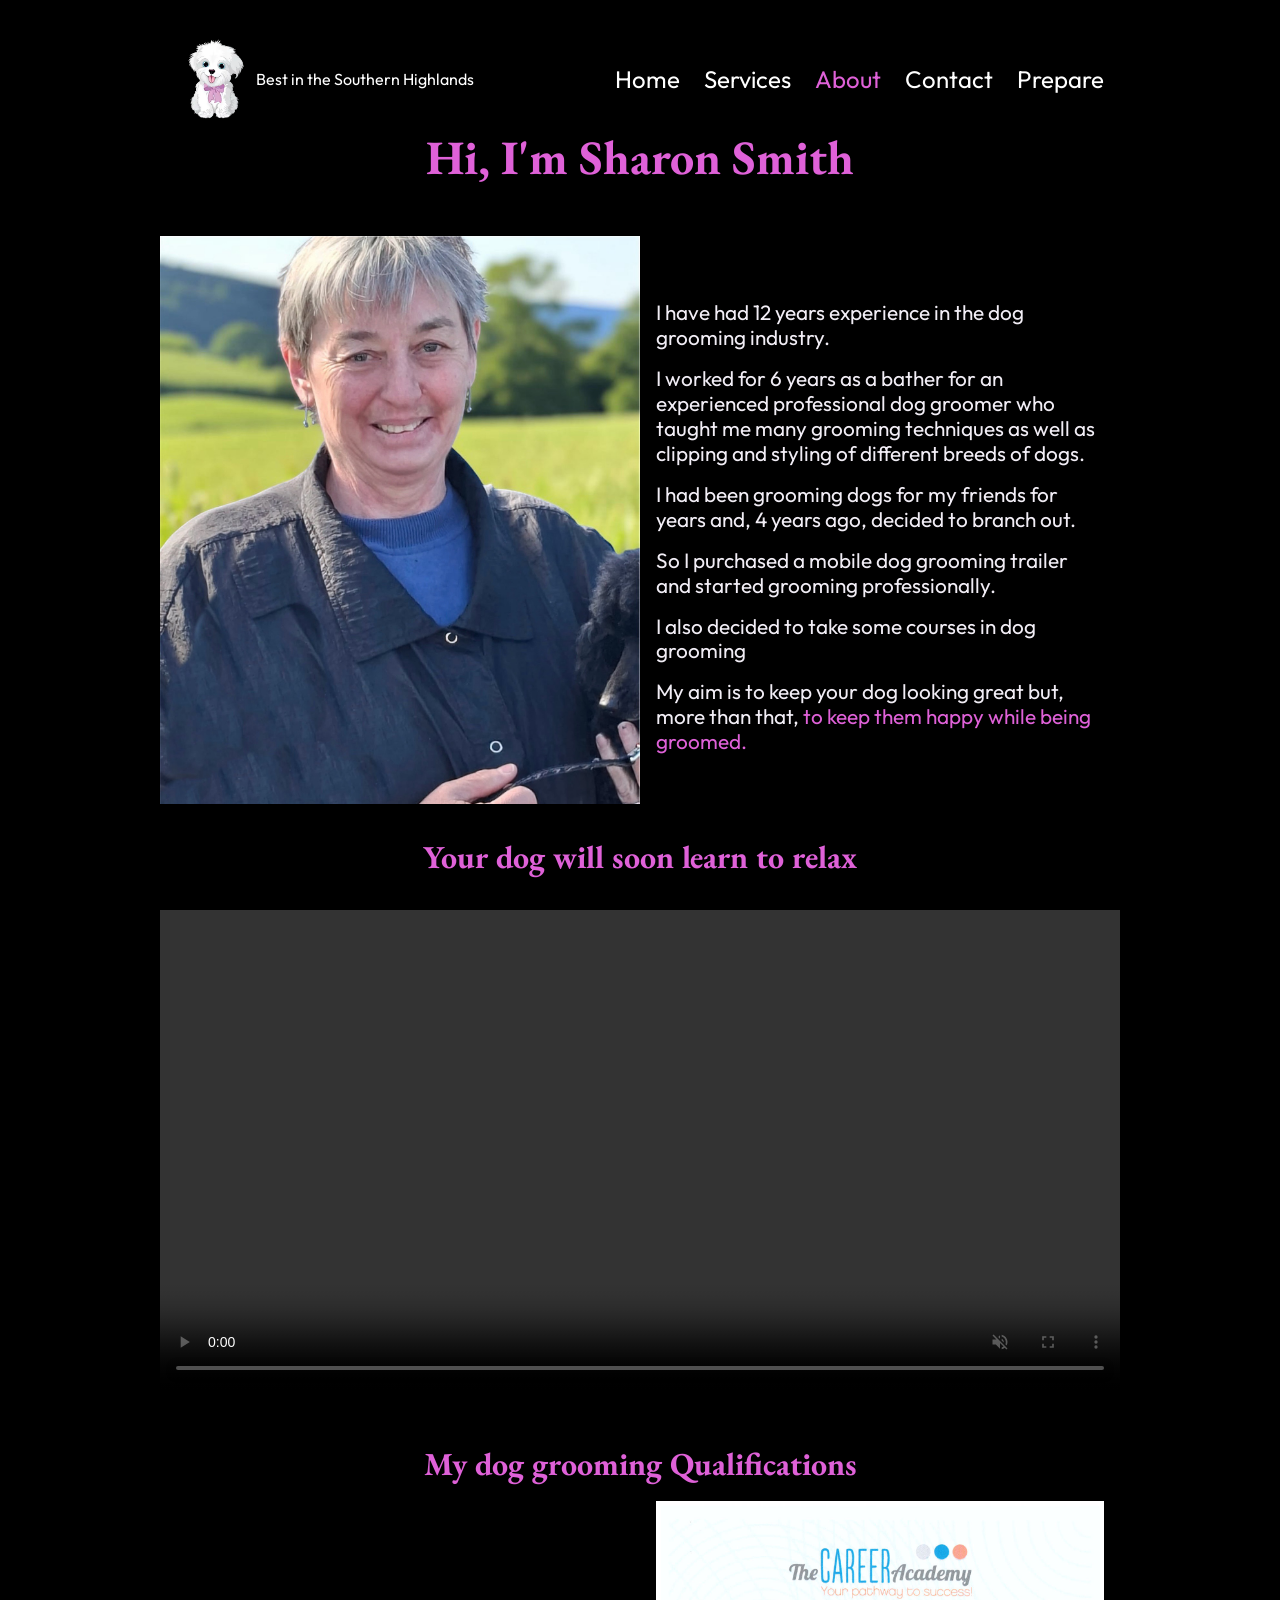
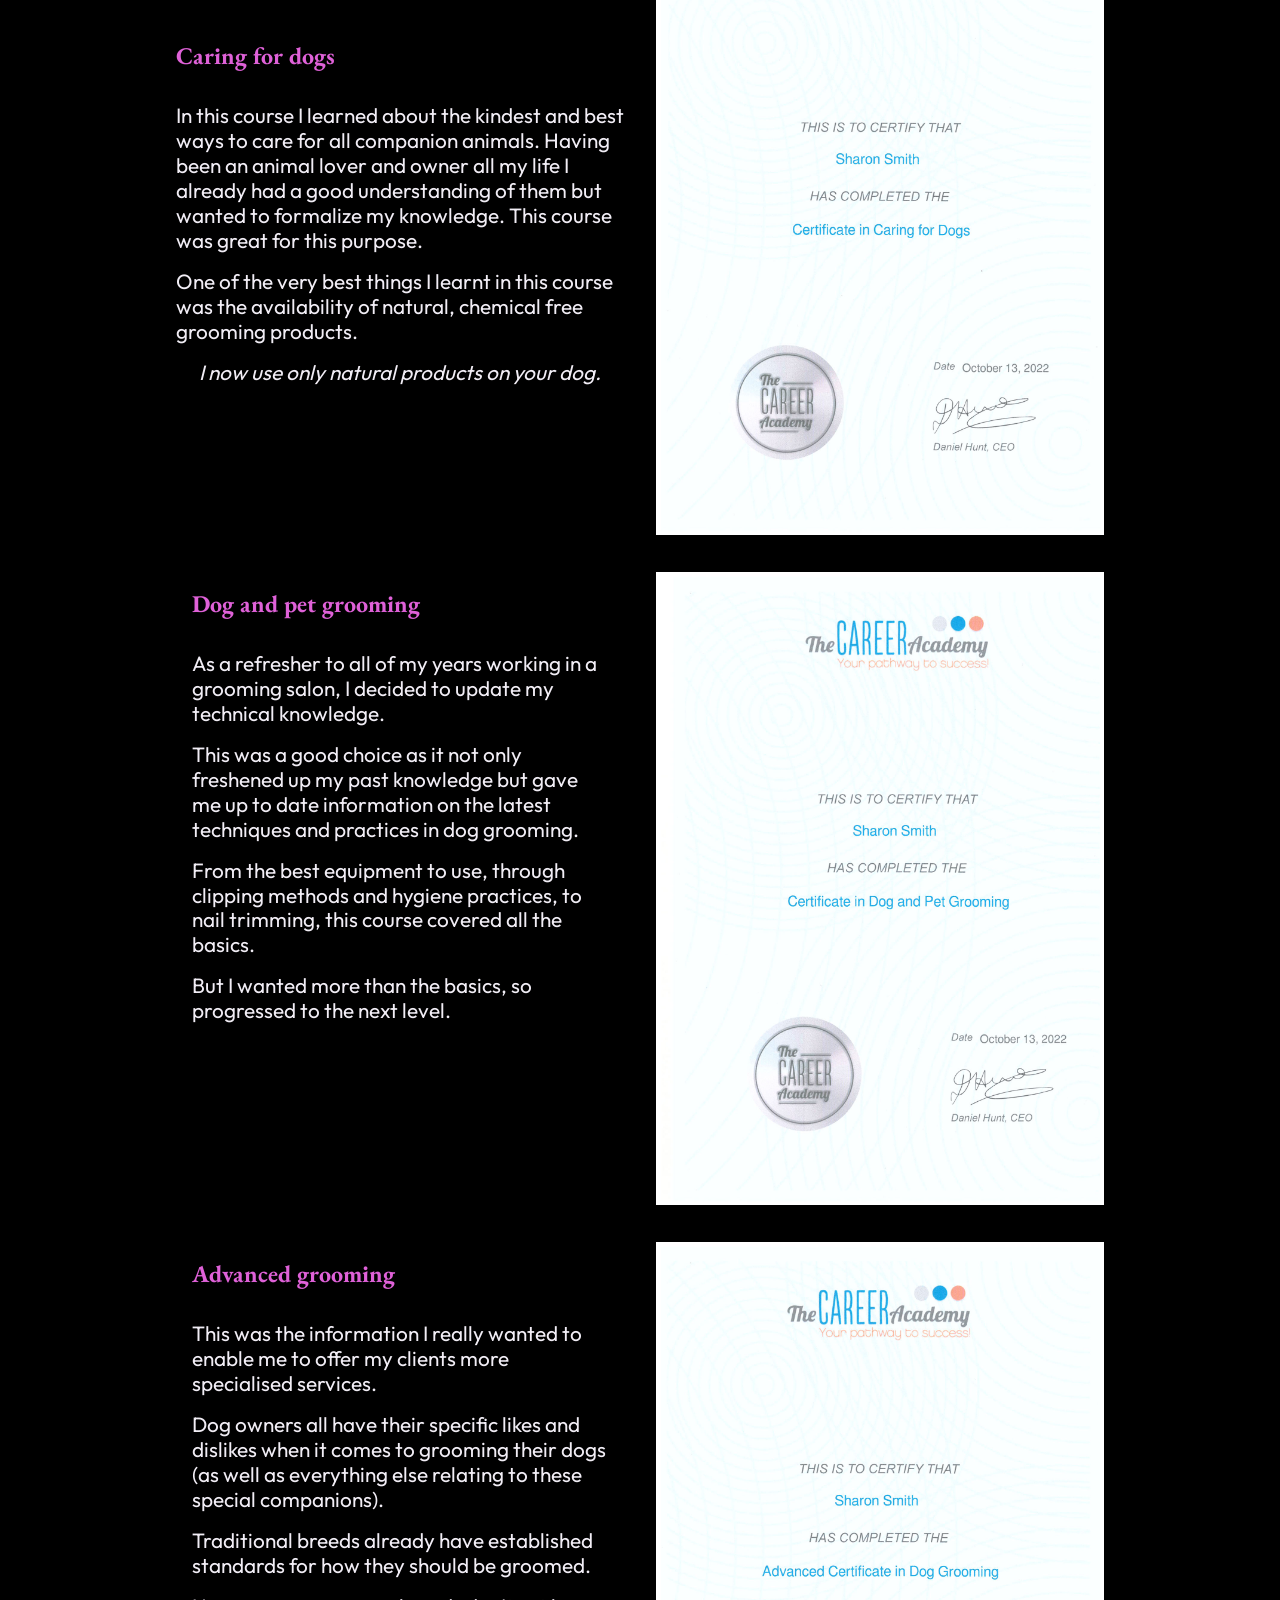
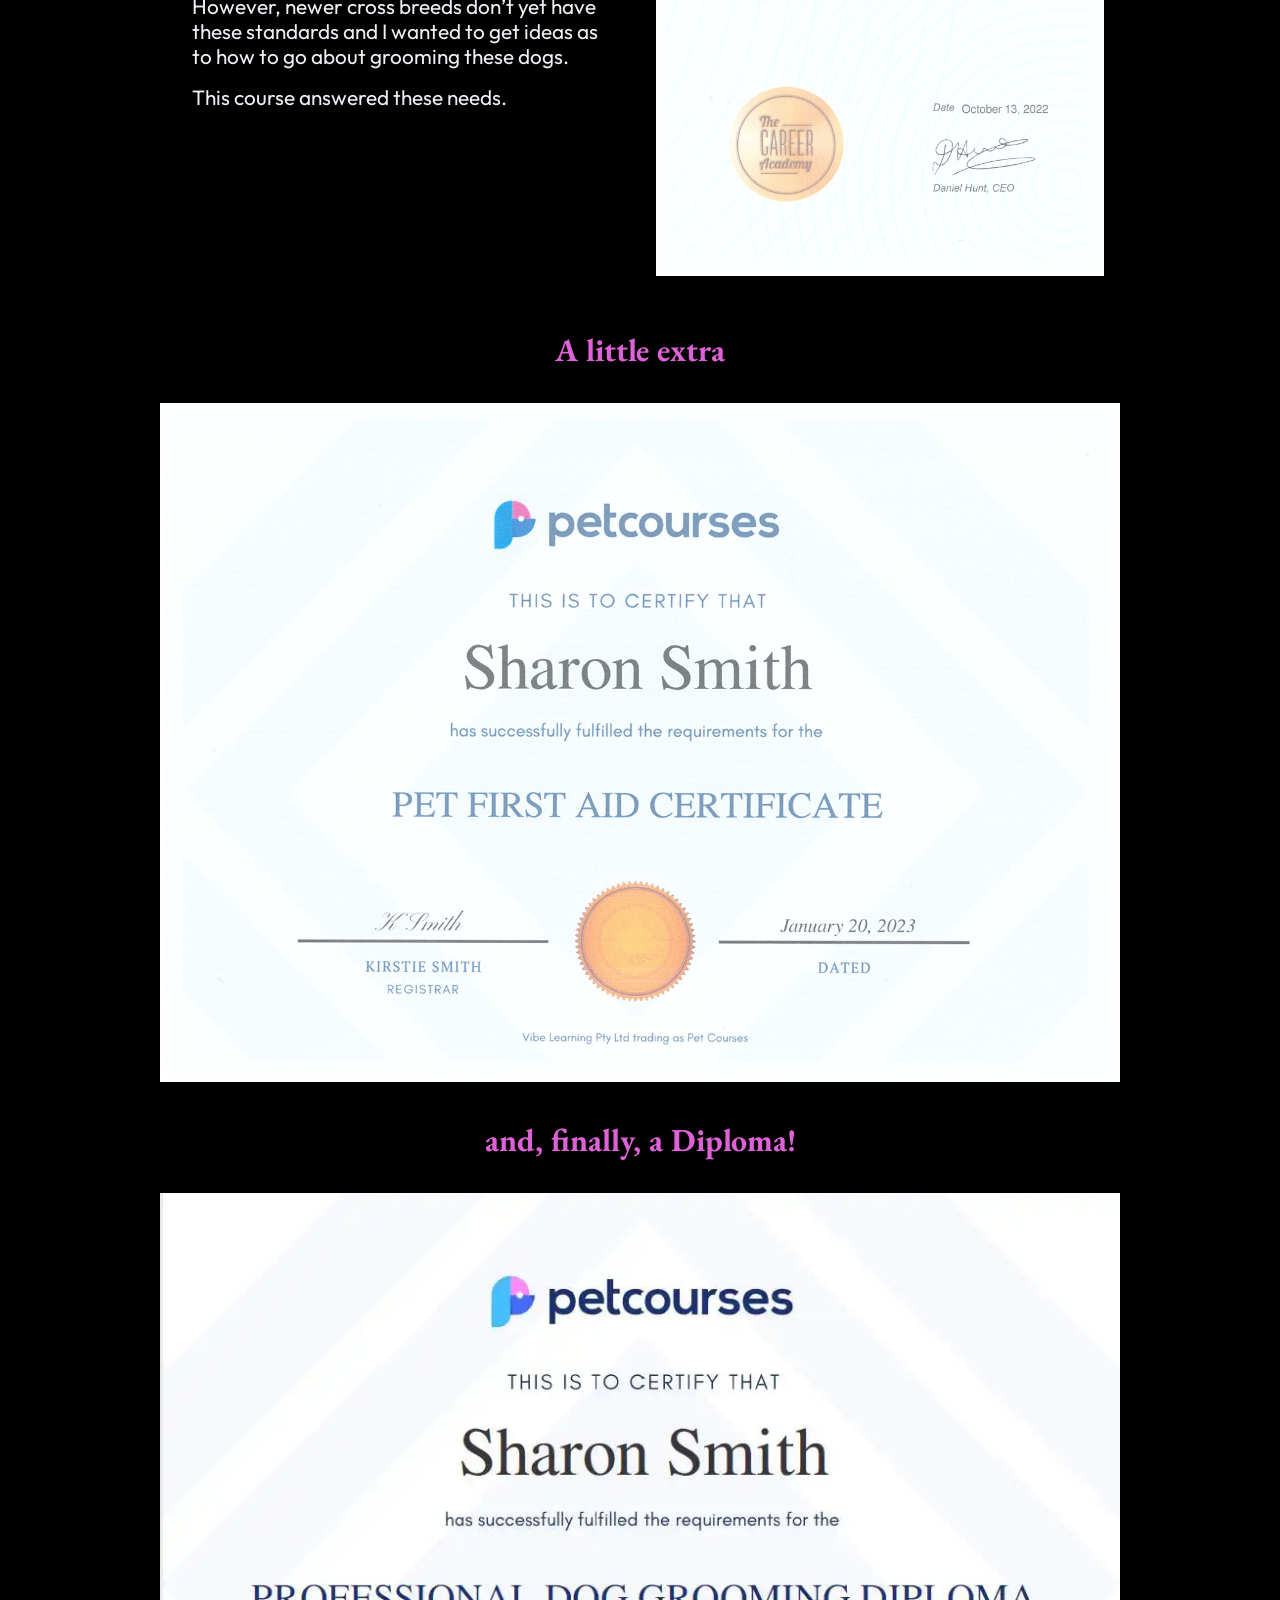
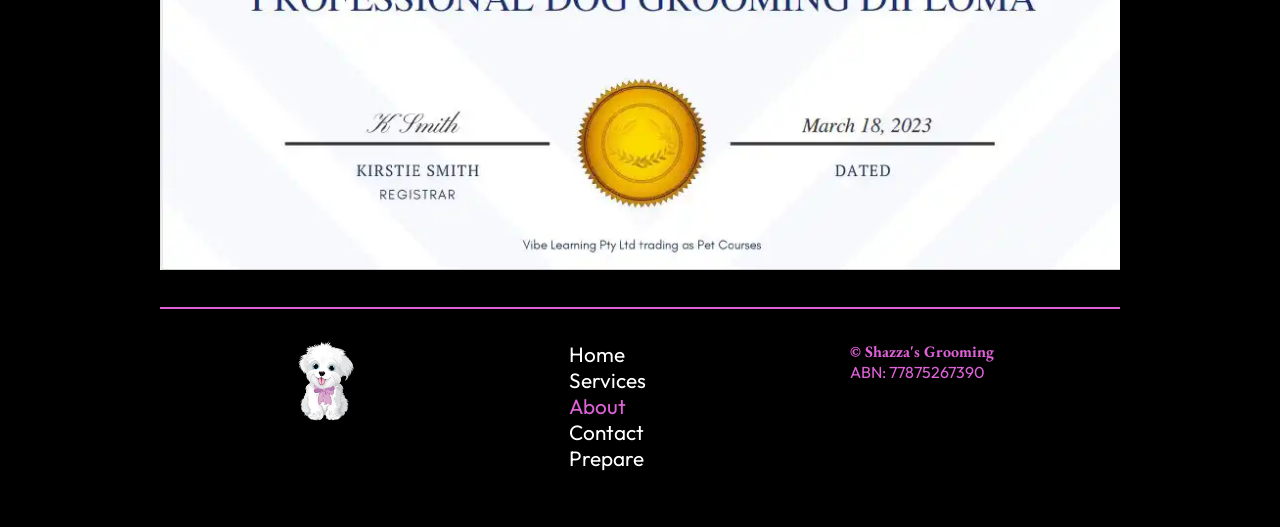
<file: about.html>
<!DOCTYPE html>
<html lang="en">
<head>
    <meta charset="UTF-8">
    <meta name="viewport" content="width=device-width, initial-scale=1.0">
    <link rel="preconnect" href="https://fonts.googleapis.com">
<link rel="preconnect" href="https://fonts.gstatic.com" crossorigin>
<link href="https://fonts.googleapis.com/css2?family=EB+Garamond:ital,wght@0,400..800;1,400..800&display=swap" rel="stylesheet">
<link rel="preconnect" href="https://fonts.googleapis.com">
<link rel="preconnect" href="https://fonts.gstatic.com" crossorigin>
<link href="https://fonts.googleapis.com/css2?family=EB+Garamond:ital,wght@0,400..800;1,400..800&family=Outfit:wght@100..900&display=swap" rel="stylesheet">    
<link rel="stylesheet" href="css/styles.css">
    <title>Best in the Southern Highlands</title>
</head>
<body>
    <div class="container">
        <header>
            <div class="left-side">
            <img class="bottom" src="images/SiteLogo.webp" alt="logo"/>
            <div class="site-tagline"> Best in the Southern Highlands</div>
            </div>
            <menu>
                <ul>
                <li><a href="index.html">Home</a></li>
                <li><a href="services.html">Services</a></li>
                <li><a class="active" href="about.html">About</a></li>
                <li><a href="contact.html">Contact</a></li>
                <li><a href="prep.html">Prepare</a></li>
                </ul>
            </menu>
        </header>
<main>
    <div class="about-Shazza">
        <h1>Hi, I'm Sharon Smith</h1>
        <div class="sharon-info">
            <img src="images/Sharon new background 2.JPG" alt="">
            <div class="wrapper personal">
            <p>I have had 12 years experience in the dog grooming industry.</p>
            <p> I worked for 6 years as a bather for an experienced professional dog 
                groomer who taught me many grooming techniques as well as clipping 
                and styling of different breeds of dogs. </p>
            <p>I had been grooming dogs for my friends for years and, 4 years ago, 
                decided to branch out.</p>
            <p>So I purchased a mobile dog grooming trailer and started grooming professionally.</p>
            <p>I also decided to take some courses in dog grooming</p>
          
            <p>My aim is to keep your dog looking great but, more than that, <span>to 
                keep them happy while being groomed.</span></p>
           
            </div>
        </div>
        <div class="grooming-style">
            <h2>Your dog will soon learn to relax</h2>
            <video src="videos/shower & dry buddy cut.mp4" controls muted></video>
        </div>
    </div>
    <h2 id="quals">My dog grooming Qualifications</h2>
    <div class="wrapper qualifications1">
        <div class="caring">
              <h3>Caring for dogs</h3>
            <p>In this course I learned about the kindest and best ways to care for all 
                companion animals. Having been an animal lover and owner all my life I 
                already had a good understanding of them but wanted to formalize my 
                knowledge. This course was great for this purpose.</p>
            <p>One of the very best things I learnt in this course was the availability
                of natural, chemical free grooming products.</p>
                <p><i>I now use only natural products on your dog.</i></p>
        </div>
        <div class="right-side">
                <img src="images/Cert-Carings-Dogs-copy.jpg" alt="">
            </div>
            <div class="wrapper pet-grooming">
                <h3>Dog and pet grooming</h3>
                <p>As a refresher to all of my years working in a grooming salon, 
                    I decided to update my technical knowledge.</p>
                <p>This was a good choice as it not only freshened up my past knowledge 
                    but gave me up to date information on the latest techniques and 
                    practices in dog grooming.</p>
                <p>From the best equipment to use, through clipping methods and hygiene 
                    practices, to nail trimming, this course covered all the basics.</p>
                <p>But I wanted more than the basics, so progressed to the next level.</p>
            </div>
            <div class="right-side">
                <img src="images/Cert-Dog-Grooming-copy.jpg" alt="">
            </div>
        <div class="wrapper advanced-cert">
            <h3>Advanced grooming</h3>
            <p>This was the information I really wanted to enable me to offer my 
                clients more specialised services.</p>
            <p>Dog owners all have their specific likes and dislikes when it comes to 
                grooming their dogs (as well as everything else relating to these 
                special companions).</p>
            <p>Traditional breeds already have established standards for how they 
                should be groomed.</p>
            <p>However, newer cross breeds don’t yet have these standards and I wanted 
                to get ideas as to how to go about grooming these dogs.</p>
            <p>This course answered these needs.</p>
        </div>
        <div class="right-side">
            <img src="images/Advanced-Cert-copy.jpg" alt="">
        </div>

    </div>


    <div class="qualifications2">
        <h2>A little extra</h2>
        <img src="images/Pet-First-Aid-copy.jpg" alt="">
        <h2>and, finally, a Diploma!</h2>
        <img src="images/Diploma-image-reduced.webp" alt="">
        </div>
    



</main>

<footer>
    <div>
      <img class="bottom" src="images/SiteLogo.webp" alt="logo">
    </div>
 <div class="menu-bottom">
      <ul>
        <li><a href="index.html">Home</a></li>
        <li><a href="services.html">Services</a></li>
        <li><a class="active"href="about.html">About</a></li>
        <li><a href="contact.html">Contact</a></li>
        <li><a href="prep.html">Prepare</a></li>
      </ul>
  </div>
  <div class="business-info">
      <h2><span>&copy Shazza's Grooming</span></h2>
      <p><span>ABN: 77875267390</span></p>
  </div>
    
</footer>
</div>
</body>
</html>
</file>
<file: css/styles.css>
* {
    margin: 0;
    padding: 0;
    box-sizing: border-box;
} 

:root {
    --bg-clr: #000;
    --h-color: #ac2bac;
    --link-clr: #df61d8;
    --text-clr: #f1edf5;
    --tagline-clr: #fff;
    --background-light: #242222ee;
    --shadow-clr: rgb(128, 114, 128);
    --clr-secondary-400: #48556A;

   
}

img {
    max-block-size: 100%;
    max-inline-size: 100%;
}


h1, h2, h3 {
    font-family: EB Garamond, serif;
    color: var(--link-clr);
    text-align: center;
    font-size: 3rem;
}

h2 {
    font-size: 2rem;
    text-align: center;
}

.prices h2 {
    color: var(--text-clr);
}
h3 {
    text-align: center;
    font-size: 1.5rem;
}



a span {
    text-decoration: var(--link-clr);
}

body {
    font-family: Outfit, sans-serif;
    font-size: 1.3rem;
    background-color: var(--bg-clr);
    color: var(--text-clr);
}

.container {
    width: 1400px;
    max-width: 80%;
    margin: 0 auto;
    padding: 2rem;
    @media (width <= 900px) {
        max-width: 90%;
    }
    @media (width <= 600px) {
        max-inline-size: 85%;
    }
}

header {
    margin-inline: -2rem;
    padding-inline: 3rem;
    padding-block-end: 2rem;
      display: flex;
    justify-content: space-between;
    align-items: center;
    @media (width <= 900px) {
        justify-content: center;
        padding-block-end: 1rem;
    img {
        display: none;
    }
    }
}

menu {
    padding-block: 2rem;
   @media (width <= 900px) {
    padding-block-start: 1rem;
   }
}

.menu-bottom ul {
    display: block;
}

menu ul {
    display: flex;
    list-style: none;
    gap: 1.5rem;
      @media (width <= 1000px) {
        display: block;
    }
    @media (width <= 900px) {
        flex-direction: column;
        list-style: none;
        gap: .5rem;
    }
}

menu a {
    font-size: 1.5rem;
    color: var(--tagline-clr);
    text-decoration: none;
}

.site-tagline {
    color: var(--tagline-clr);
    font-size: 1rem;
  
    @media (width <= 900px) {
        display: none;
    }
}

.left-side {
    display: flex;
   align-items: center;   
}



.active, span {
    color: var(--link-clr);
}

a {
    text-decoration: none;
}

footer {
       padding-inline: 1.5rem;
    padding-block-end: 1.5rem;
      display: flex;
    /* justify-content: space-between; */
    margin-block-start: 2rem;
    border-top: 2px solid var(--link-clr);
    padding-block-start: 2rem;
    justify-content: space-around;
    @media (width <= 900px) {
       flex-direction: column-reverse;
       justify-content: center;
       align-items: center;
       gap: 1rem;
}
    @media (width <= 900px) {
        .business-info {
            display: none;
        }
}
}


footer img,
header img {
    max-block-size: 5rem;
}

footer h2 {
    font-size: 1rem;
}

footer p {
    font-size: 1rem;
}

 .menu-bottom {
    display: flex;
    flex-direction: column;
}

.menu-bottom li {
    list-style: none;
}

.menu-bottom a {
    color: var(--tagline-clr)
}

.menu-bottom a.active {
    color: var(--link-clr);
}

.branding {
    max-block-size: 100vb;
    max-inline-size: 100%;
    display: grid;
    grid-template-columns: repeat(2, 1fr);
    @media (width <= 900px) {
        grid-template-columns: 1fr;
        margin-block-start: 0;
    }

}

.branding:first-child {
 
    @media (width <= 900px) {
    display: flex;
   justify-content: center;
    align-self: center;
}
}

.balance {
      padding-block-start: 8rem;
}


#poppy {
    object-fit: contain;
    @media (width <= 900px) {
    display: none;
}
}

.wide {
    @media (width <= 900px) {
        display: none;
    }
}


.about-brief {
    display: grid;
    grid-template-columns: repeat(2, 1fr);
    margin-block-start: 2rem;
    gap: 2rem;
     max-block-size: 100vb;
    max-inline-size: 100vw;
    @media (width <= 900px) {
        grid-template-columns: 1fr;
        margin-block-end: 17rem;
    }
    @media (width <= 600px) {
        margin-block-end: 2rem;
    }
}

.mat-dog {
    margin-block-start: 2.5rem;
    @media (width <= 1100px) {
        margin-block-start: 4rem;
    }
    @media (width <= 900px) {
        display: flex;
        justify-content: center;
    }
    @media (width <= 600px) {
        display: none;
    }
}

.wrapper {
    padding: 1rem;
}

.wrapper h2 {
    padding-block-start: 1rem;
    font-size: 2rem;
}

.wrapper h3 {
    margin-block-end: 2rem;
    text-align: center;
}

.wrapper p {
    gap: 1rem;
    font-size: 1.3rem;
    line-height: 1.2;
    margin-block-end: 1rem;
}

.promo {
    padding-block: 1rem;
    text-align: center;
    border: 2px solid var(--text-clr);
    margin-block: 4rem;
}

.dogs h2 {
    display: flex;
    justify-content: center;
    padding-block-end: 2rem;
    color: var(--link-clr);
    font-size: 2rem;
}

.dogs-grid {
    display: grid;
    grid-template-columns: repeat(3, 1fr);
    gap: 1rem;
    @media (width <= 900px) {
        grid-template-columns: repeat(2, 1fr);
        .fifth {
            display: none;
        }
    }
    @media (width <= 600px) {
        grid-template-columns: 1fr;
    }
}


.first,
.second,
.third,
.fourth,
.fifth,
.sixth,
.seventh,
.eighth,
.ninth {
    height: 16rem;
     background-repeat: no-repeat;
    background-size: cover;
    background-position: center;
}

.first {
    background-image: url(/images/Billy.webp);
    @media (width <= 600px) {
    background-position: bottom;
    }
}
.second {
    background-image: url(/images/Cavvy.webp);
      @media (width <= 600px) {
    background-position: top;
    }
}
.third {
    background-image: url(/images/dogTie.webp);
      @media (width <= 600px) {
    background-position: top;
    }
}
.fourth {
    background-image: url(/images/DogTiedToGate.webp);
    background-position-y: top;
}
.fifth {
    background-image: url(/images/GingerHazel.webp);
}
.sixth {
    background-image: url(/images/Millie2.webp);
 
}
.seventh {
    background-image: url(/images/Kuzie.webp);
    background-position-y: top;
}
.eighth {
    background-image: url(/images/Millie1.webp);
}
.ninth {
    background-image: url(/images/Paddy\ 3.jpg);
}

                        /* Testimonial panel */

.testimonials {
    padding-block: 3rem;
}

.testimonial-grid {
    display: grid;
    gap: 1rem;
    margin: 0 auto;
    padding-block: 2rem;
    padding-inline: 1rem;
    inline-size: 100%;
    border: 2px solid var(--shadow-clr);
    border-radius: 15px;
    box-shadow: 0.8rem 0.8rem 0.3125rem var(--shadow-clr);
    margin-block-end: 3rem;
}

@media (min-width: 800px) {
    .grid-col-span-2 {
    grid-column: span 2;
}


    .testimonial-grid  {
        grid-template-columns: repeat(4, 1fr);
    }
    .testimonial:last-child {
    grid-column-start: 4;
    grid-row: 1 / span 2;
}
}

.testimonial {
    font-size: var(--fs-400);
    display: flex;
    flex-direction: column;
    gap: 1rem;
    padding: 1rem;
    border-radius: 0.8rem;
   
}
article .testimonial {
     background-color: var(--h-color);
}



.testimonial .name {
  font-size: var(--fs-400);
  font-weight: var(--fw-400);
  line-height: 1;
}

.testimonial.quote {
  background-image: url("./images/bg-pattern-quotation.svg");
  background-repeat: no-repeat;
  background-position: top right 10%;
}

.testimonial > p:first-of-type {
    font-size: var(--fs-500);
    line-height: 1.2;
}

.testimonial > p:last-of-type {
    opacity: 1;
    font-size: var(--fw-700);
}

.testimonial .position {
  font-size: var(--fs-300);
  opacity: 0.5;
}

.testimonial:first-child {
    background-color: var(--link-clr);
    color: #000;
}

.testimonial:first-child > p:nth-child(2) {
    color: var(--clr-neutral-200);
}

.testimonial:nth-child(2) {
    background-color: var(--clr-secondary-400);
}

.testimonial:nth-child(2) p {
    color: var(--clr-neutral-300);
}

.testimonial:nth-child(3) {
    grid-column: 1;
    grid-row: 2 / 3;
    border: 1px solid var(--shadow-clr);
}


.testimonial:nth-child(4) {
    background-color: var(--clr-secondary-400);
}

.testimonial:nth-child(4) > p {
    color: var(--link-clr);
}

.testimonial:last-child {
    background-color: var(--background-light);
    border: 1px solid var(--shadow-clr);
}
  

.flex {
   display: flex;
   gap: 1.5rem;
}
.testimonial:first-child .name,
.testimonial:first-child .position,
.testimonial:nth-child(2) .name,
.testimonial:nth-child(2) .position,
.testimonial:nth-child(4) .name,
.testimonial:nth-child(4) .position {
    color: var(--clr-neutral-100);
}

.reviews {
    display: flex;
    flex-direction: column;
    justify-content: center;
    @media (width < 600px) {
        display: none;
    }
}

.reviews h2 {
    margin-block: 2rem;
    padding-block-end: 1rem;
}
form {
    display: grid;
    gap: 1rem;
    /*margin-inline: 4rem;
    */background-color: var(--background-light);
    padding: 1rem;
    border-radius: 10px;
    box-shadow: 10px 10px 10px 5px var(--shadow-clr);
    margin-block-end: 2rem;

}


/* .star-ratings {
    display: flex;
    justify-content: space-around;
    align-items: center;
    font-size: 3rem;
} */

label {
    display: block;
    margin-bottom: .3rem;
    color: var(--text-clr);
    font-weight: bold;
 
}

textarea {
    border-radius: 10px;
  
}

input[type='text'],
input[type='email'],
input[type='radio'] {
    border-radius: 10px ;
    height: 50px;
    cursor: pointer;
}

textarea {
    block-size: 150px;
  
    }

ul {
    display: flex;
    gap: 5rem;
    @media (width <= 600px) {
        gap: 4rem;
    }
}
ul.stars {
    /* gap: 4rem; */
    margin: 0 auto; 
    justify-content: center;
    align-items: center;
    list-style: none;
    cursor: pointer;
}
                            /* Formatting the radio buttons */
ul.stars li {
    /* display: inline-block; */
    color: white;
    text-shadow: 5px 4px 2px grey;
    font-size: 1.5rem;
    cursor: pointer;
}

ul.stars li:hover {
    background-color: var(--link-clr);
    font-size: 2rem;
}

ul.stars li.active, ul.stars li.secondary-active {
    background-color: var(--link-clr);
    font-size: 2rem;
}

input[type="radio"] {
    display: none;
}

#gifts {
    @media (width <= 900px){
        margin-block-start: 3rem;
    }
}


input:focus, 
textarea:focus {
    outline: 1px solid var(--link-clr);
    border-radius: 5px;
   background-color: var(--text-clr);
}

button[type='submit'] {
    background: var(--link-clr);
    color: var(--text-clr);
    border-radius: 5px;
    padding: 10px 20px;
    cursor: pointer;
   font-size: 2rem;
   margin-inline: 7rem;
}

                    /* The 'Back to top' button */
.btn {
    inline-size: 100px;
    block-size: 40px;
    background-color: var(--text-clr);
    color: var(--bg-clr);
    position: fixed;
    top: 90%;
    left: 80%;
    margin-inline-end: 20%;
}


                    /* The gift certificate */

.certificate-small-screen {
    text-align: center;
    @media (width > 900px) {
        display: none;
    }
}



.card {
    margin-block: 2rem;
    display: flex;
    gap: 2rem;
    border: 4px double var(--text-clr);
    padding-block: 2rem;
    @media (width <= 900px) {
        display: none;
    }
}

.card .text {
    width: 70%;
    display: block;
}

.phone {
    display: flex;
    justify-content: center;
    gap: 2rem;
}

.phone p {
    font-size: 2rem;
}

.text h3 {
    font-size: 1.6rem;
    padding-block-end: 2.5rem;
    color: var(--text-clr);
}

.text p {
font-size: 1.6rem;
border-bottom: 2px solid var(--text-clr) ;
margin-block-end: 2.5rem;
padding-inline-end: 8px;
}

.card + p {
    text-align: center;
    padding-inline: 4rem;
    font-size: 1.2rem;
    line-height: 1.3;
    letter-spacing: 1.2;
}

/* Services page */

main h1 {
    margin-block-end: 3rem;
    margin-block-start: -5rem;
}

.general-grooming {
    display: grid;
    grid-template-columns: repeat(2, 1fr);
    padding-block-start: 2rem;
    @media (width<= 900px) {
        grid-template-columns: 1fr;
        }
    }

.general-grooming img {
    @media (width <= 900px) {
        margin: 0 auto;
        /* max-block-size: 17rem; */
         object-fit: cover;
    }
}

.grooming-wrapper h2 {
    padding-block-end: 1rem;
}


.puppy-grooming {
    display: grid;
    grid-template-columns: repeat(2, 1fr);
    @media (width <= 900px) {
       display: flex;
       flex-direction: column-reverse;
    }
}

.puppy-grooming img {
      @media (width <= 900px) {
        margin: 0 auto;
        object-fit: cover;
    }
}

.puppy-wrapper h2 {
    padding-block-start: 0;
    @media (width <= 900px) {
        padding-block-start: -3rem;
    }
}

.puppy-grooming img {
    margin-block-start: 3rem;
    @media (width <= 900px) {
        margin: 0 auto;
    }
} 

.puppy-wrapper {
    margin-block-start: 3rem;
}

.services {
    width: 80%;
    margin: 0 auto;
    padding-block-end: 2rem;
    @media (width<= 900px) {
        width: 90%;
    }
}

.services h2 {
        margin-bottom: 2rem;
}

.services > p {
    letter-spacing: .1em;
    line-height: 1.6;
}

.services p:nth-child(3) {
    margin-block-end: 2rem;
}

.ben-groomed {
    inline-size: 100%;
    block-size: auto;
    object-fit: cover;
}
video {
    inline-size: 100%;
    block-size: auto;
    object-fit: cover;
}

.grooming-style {
    margin-block-start: 2rem;
}

.grooming-style h2 {
    margin-block: 2rem;
}

#upper {
    text-transform: uppercase;
}

.prices {
    margin-block: 2rem;
}
.prices h2 {
    padding-block-end: 2rem;
}

.prices ul {
    list-style: none;
    @media (width <= 450px) {
        display: block;
    }

}


.prices li {
    padding-block-end: 3rem;
    font-size: 1.8rem;
    text-align: center;
    display: flex;
    flex-direction: column;
    align-items: flex-end;
    justify-content: center;
    @media (width <= 900px){
        font-size: 1.5rem;
    }
}

.small {

}

.prices i {
    padding-inline-end: 8rem;
    @media (width <= 900px) {
        padding-inline-end: 5rem;
    }
}

.small i {
 font-size: 2.5rem;
}

.medium i {
    font-size: 3.5rem;
}

.large i {
    font-size: 4.5rem;
}
.center {
    text-align: center;
    padding-block-start: 2rem;
}
 .dog-examples > p{
    padding-block-end: 2rem;
 }

 .dog-examples h3 {
    padding-block-end: 1rem;
 }


                        /* About page */

.sharon-info {
    display: grid;
    grid-template-columns: repeat(2, 1fr);
        @media (width <= 800px) {
        grid-template-columns: 1fr;
    }
}

.about-Shazza {
    padding-block-start: 3rem;
  
}

.personal {
    margin-block-start: 3rem;

}

.qualifications1 {
    display: grid;
     grid-template-columns: repeat(2, 1fr);
     gap: 2rem;
       @media (width <= 800px) {
        grid-template-columns: 1fr;
    }
        @media (width <= 400px) {
        .caring > p,
        .pet-grooming > p,
        .advanced-cert >p {
            display: none;
        }
    }
        @media (width <= 400px) {
            .caring h3,
            .pet-grooming h3,
            .advanced-cert h3 {
                display: flex;
                justify-content: center;
                align-items: center;
                margin-block-end: 0;
            }
    }
} 

#quals {
    margin-block-start: 3rem;
}

.qualifications1 h3 {
    text-align: left;
}

.caring {
    display: flex;
    flex-direction: column;
    justify-content: center;
}
.qualifications2 h2 {
    margin-block: 2rem;
}

.caring p:last-child {
    text-align: center;
}
#contact-me {
    padding-block-start: 3rem;
    @media (width <= 900px) {
        font-size: 2rem;
    }
}

.contact-details {
    display: flex;
  flex-direction: column;
    gap: 2rem;
    justify-content: center;
    align-items: center;
}

.contact-details p {
    font-size: 2rem;
        @media (width <= 400px) {
        font-size: 1.5rem;
        justify-content: center;
        align-items: center;
    }
}

.contact-details i {
    color: var(--link-clr);
}

.map {
    padding-block-start: 2rem;
    display: flex;
    justify-content: center;
    align-items: center;
}

iframe {
    border-radius: 15px;
  
}
</file>
